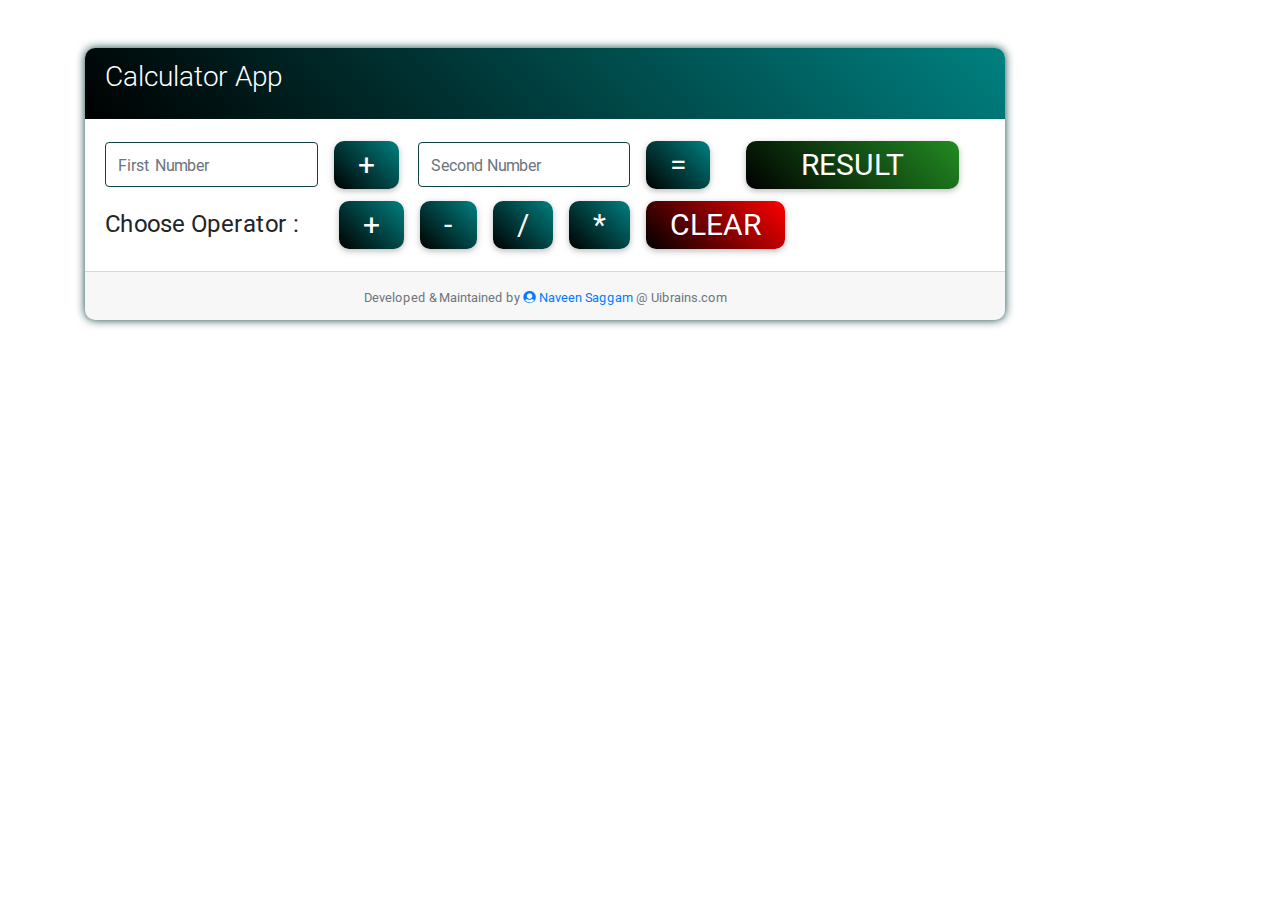
<file: JQuery_Complete_Files/11_JQuery_Calculator_App/index.html>
<!DOCTYPE html>
<html lang="en">
<head>
    <meta charset="UTF-8">
    <link rel="stylesheet" href="https://use.fontawesome.com/releases/v5.8.1/css/all.css" integrity="sha384-50oBUHEmvpQ+1lW4y57PTFmhCaXp0ML5d60M1M7uH2+nqUivzIebhndOJK28anvf" crossorigin="anonymous">
    <link rel="stylesheet" href="../bootstrap/css/font-awesome-5.8.1.css">
    <link rel="stylesheet" href="../bootstrap/css/bootstrap.css">
    <link rel="stylesheet" href="../bootstrap/css/mdb.css">
    <link rel="stylesheet" href="styles.css">
    <title>JQuery Calculator</title>
</head>
<body>

<!-- JQuery Calculator -->
<div class="container mt-5">
    <div class="row">
        <div class="col-md-10">
            <div class="card">
                <div class="card-header c_header text-white">
                    <h3 class="card-title">Calculator App</h3>
                </div>
                <div class="card-body py-3">
                    <div class="form-row align-items-center">
                        <div class="col-md-3">
                            <input type="number" class="form-control" id="firstNumber" placeholder="First Number">
                        </div>
                        <div class="col-md-1">
                            <button class="btn btn-teal" id="operator">+</button>
                        </div>
                        <div class="col-md-3 ml-3">
                            <input type="number" class="form-control" id="secondNumber" placeholder="Second Number">
                        </div>
						<div class="col-md-1">
                            <button class="btn btn-teal" id="equals-button">=</button>
                        </div>
                        <div class="col-md-3 ml-3">
                            <button class="btn btn-success btn-block" id="result-button">RESULT</button>
                        </div>
                    </div>
                    <div class="row align-items-center">
                        <div class="col-md-3 mt-2">
                            <h4>Choose Operator : </h4>
                        </div>
                        <div class="col-md-9">
                            <button class="btn btn-teal" id="plus-button">+</button>
                            <button class="btn btn-teal" id="minus-button">-</button>
                            <button class="btn btn-teal" id="divide-button">/</button>
                            <button class="btn btn-teal" id="multiply-button">*</button>
                            <button class="btn btn-danger" id="clear-button">Clear</button>
                        </div>

                    </div>
                </div>
                <div class="card-footer text-center text-muted">
                    <small>Developed & Maintained by
                        <a target="_blank" href="https://github.com/thenaveensaggam"><i class="fa fa-user-circle"></i> Naveen Saggam</a>
                        @ Uibrains.com</small>
                </div>
            </div>
        </div>
        <div class="col-md-2"></div>
    </div>
</div>




<script src="../jquery/jquery-3.4.1.js"></script>
<script src="../bootstrap/js/popper.min.js"></script>
<script src="../bootstrap/js/bootstrap.js"></script>
<script src="../bootstrap/js/mdb.js"></script>
<script src="script.js"></script>
</body>
</html>
</file>
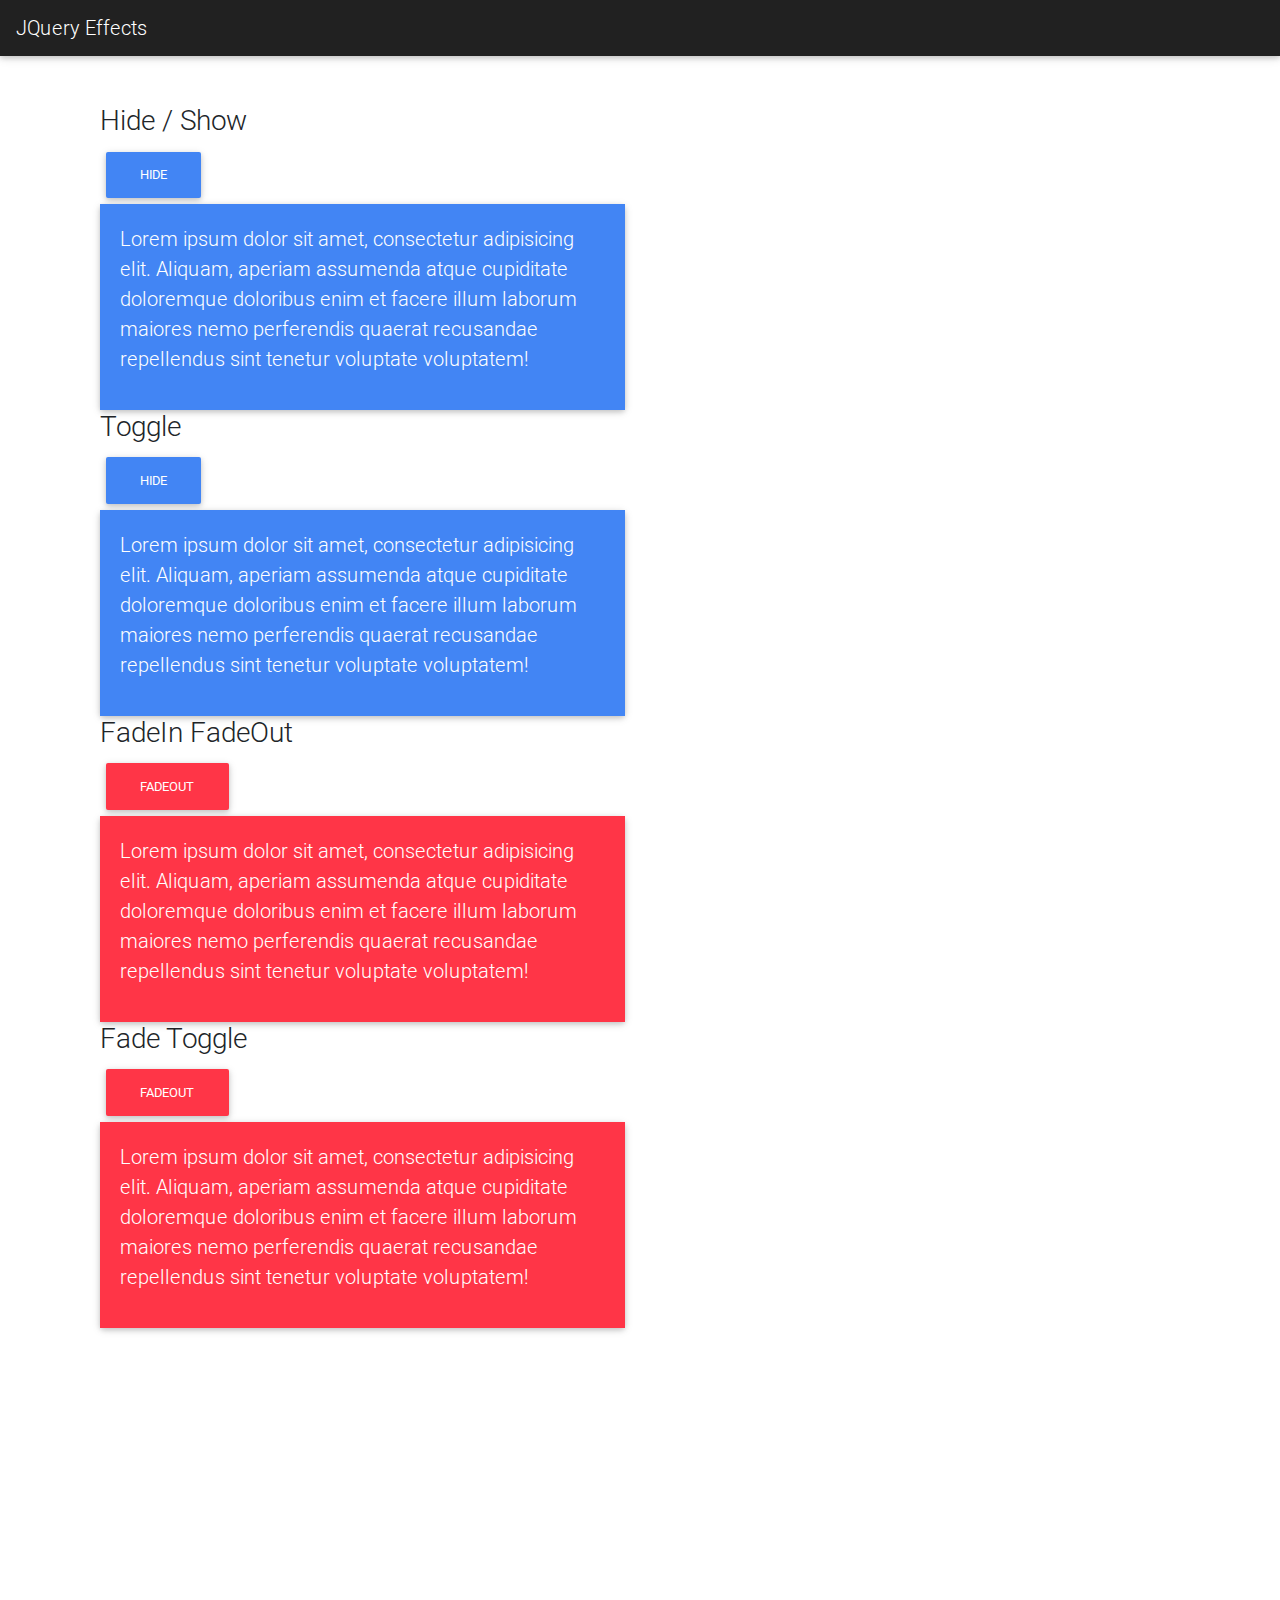
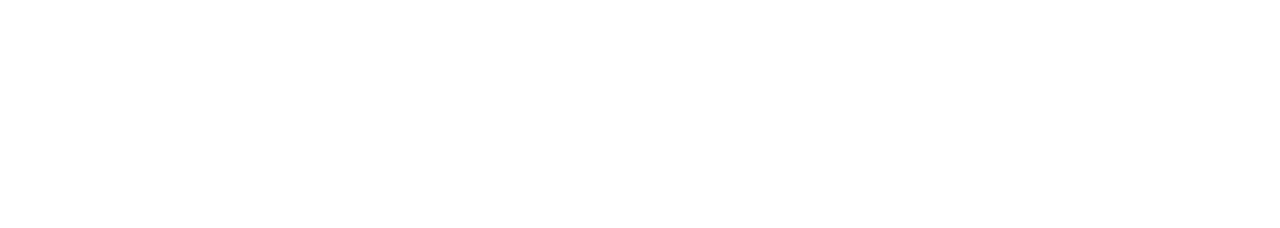
<file: JQuery_Complete_Files/04_JQuery_Effects/04_JQuery_Effects.html>
<!DOCTYPE html>
<html lang="en">
<head>
    <meta charset="UTF-8">
    <meta name="viewport" content="width=device-width, initial-scale=1.0">
    <meta http-equiv="X-UA-Compatible" content="ie=edge">
    <link rel="stylesheet" href="https://use.fontawesome.com/releases/v5.8.1/css/all.css" integrity="sha384-50oBUHEmvpQ+1lW4y57PTFmhCaXp0ML5d60M1M7uH2+nqUivzIebhndOJK28anvf" crossorigin="anonymous">
    <link rel="stylesheet" href="../bootstrap/css/font-awesome-5.8.1.css">
    <link rel="stylesheet" href="../bootstrap/css/bootstrap.css">
    <link rel="stylesheet" href="../bootstrap/css/mdb.css">
    <link rel="stylesheet" href="04_styles.css">
    <title>JQuery Effects</title>
</head>
<body>


<nav class="navbar navbar-expand-sm navbar-dark bg-dark">
    <a class="navbar-brand" href="#">JQuery Effects</a>
    <button class="navbar-toggler" data-toggle="collapse" data-target="#navbarNav">
        <span class="navbar-toggler-icon"></span>
    </button>
</nav>

<div class="container mt-5">
    <!--########################START HERE#########################-->

    <!-- hide , show , Fadein , FadeOut , FadeToggle , SlideDown , SlideUp -->

   <div class="container">
       <div class="row">
           <div class="col-md-6">

               <!-- Hide -->
               <h3>Hide / Show</h3>
               <button class="btn btn-primary" id="btn-1">HIDE</button>
               <div class="card" id="card-1">
                   <div class="card-body bg-primary text-white">
                       <p class="lead">Lorem ipsum dolor sit amet, consectetur adipisicing elit. Aliquam, aperiam assumenda atque cupiditate doloremque doloribus enim et facere illum laborum maiores nemo perferendis quaerat recusandae repellendus sint tenetur voluptate voluptatem!</p>
                   </div>
               </div>

               <!-- Toggle -->
               <h3>Toggle</h3>
               <button class="btn btn-primary" id="btn-2">HIDE</button>
               <div class="card" id="card-2">
                   <div class="card-body bg-primary text-white">
                       <p class="lead">Lorem ipsum dolor sit amet, consectetur adipisicing elit. Aliquam, aperiam assumenda atque cupiditate doloremque doloribus enim et facere illum laborum maiores nemo perferendis quaerat recusandae repellendus sint tenetur voluptate voluptatem!</p>
                   </div>
               </div>

               <!-- FadeIn FadeOut -->
               <h3>FadeIn FadeOut</h3>
               <button class="btn btn-danger" id="btn-3">FADEOUT</button>
               <div class="card" id="card-3">
                   <div class="card-body bg-danger text-white">
                       <p class="lead">Lorem ipsum dolor sit amet, consectetur adipisicing elit. Aliquam, aperiam assumenda atque cupiditate doloremque doloribus enim et facere illum laborum maiores nemo perferendis quaerat recusandae repellendus sint tenetur voluptate voluptatem!</p>
                   </div>
               </div>

               <!-- Fade Toggle -->
               <h3>Fade Toggle</h3>
               <button class="btn btn-danger" id="btn-4">FADEOUT</button>
               <div class="card" id="card-4">
                   <div class="card-body bg-danger text-white">
                       <p class="lead">Lorem ipsum dolor sit amet, consectetur adipisicing elit. Aliquam, aperiam assumenda atque cupiditate doloremque doloribus enim et facere illum laborum maiores nemo perferendis quaerat recusandae repellendus sint tenetur voluptate voluptatem!</p>
                   </div>
               </div>

           </div>
       </div>
   </div>


</div>


<div style="margin-top:500px;"></div>


<!-- BODY ENDS -->
<script src="../jquery/jquery-3.4.1.js"></script>
<script src="../bootstrap/js/popper.min.js"></script>
<script src="../bootstrap/js/bootstrap.min.js"></script>
<script src="../bootstrap/js/mdb.min.js"></script>
<script src="04_app.js"></script>
</body>
</html>
</file>
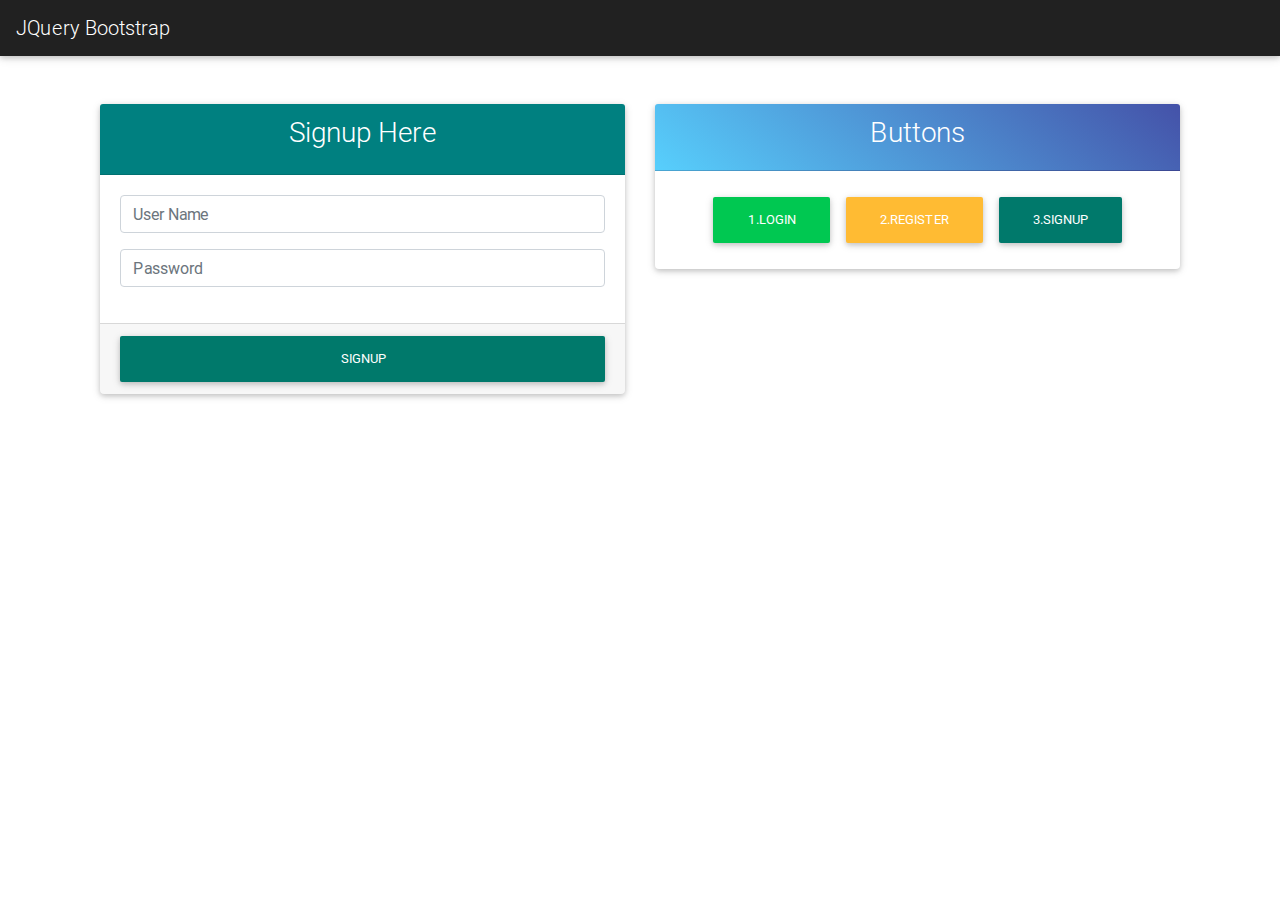
<file: JQuery_Complete_Files/08_JQuery_Bootstrap/08_JQuery_Bootstrap.html>
<!DOCTYPE html>
<html lang="en">
<head>
    <meta charset="UTF-8">
    <meta name="viewport" content="width=device-width, initial-scale=1.0">
    <meta http-equiv="X-UA-Compatible" content="ie=edge">
    <link rel="stylesheet" href="https://use.fontawesome.com/releases/v5.8.1/css/all.css" integrity="sha384-50oBUHEmvpQ+1lW4y57PTFmhCaXp0ML5d60M1M7uH2+nqUivzIebhndOJK28anvf" crossorigin="anonymous">
    <link rel="stylesheet" href="../bootstrap/css/font-awesome-5.8.1.css">
    <link rel="stylesheet" href="../bootstrap/css/bootstrap.css">
    <link rel="stylesheet" href="../bootstrap/css/mdb.css">
    <link rel="stylesheet" href="08_styles.css">
    <title>JQuery Bootstrap</title>
</head>
<body>

<nav class="navbar navbar-expand-sm navbar-dark bg-dark">
    <a class="navbar-brand" href="#">JQuery Bootstrap</a>
    <button class="navbar-toggler" data-toggle="collapse" data-target="#navbarNav">
        <span class="navbar-toggler-icon"></span>
    </button>
</nav>

<div class="container mt-5">
    <!--########################  START HERE  #########################-->

    <!-- change the form classes from bg-teal to bg-warning -->

    <div class="container">
        <div class="row">
            <div class="col-md-6">
                <div class="card text-center text-white">
                    <div class="card-header bg-teal" id="form-card-header">
                        <h3 class="card-title" id="card-title">Signup Here</h3>
                    </div>
                    <div class="card-body">
                        <form>
                            <div class="form-group">
                                <input type="text" class="form-control" placeholder="User Name">
                            </div>
                            <div class="form-group">
                                <input type="password" class="form-control" placeholder="Password">
                            </div>
                        </form>
                    </div>
                    <div class="card-footer">
                        <a class="btn btn-teal btn-block" id="submit-button">Signup</a>
                    </div>
                </div>
            </div>
            <div class="col-md-6">
                <div class="card text-center text-white">
                    <div class="card-header blue-gradient-rgba ">
                        <h3>Buttons</h3>
                    </div>
                    <div class="card-body">
                        <a class="btn btn-success" id="login-button">1.Login</a>
                        <a class="btn btn-warning" id="register-button">2.Register</a>
                        <a class="btn btn-teal" id="signup-button">3.Signup</a>
                    </div>
                </div>
            </div>
        </div>
    </div>



    <!--########################  ENDS HERE   #########################-->
</div>
<div style="margin-top:500px;"></div>
<script src="../jquery/jquery-3.4.1.js"></script>
<script src="../bootstrap/js/popper.min.js"></script>
<script src="../bootstrap/js/bootstrap.min.js"></script>
<script src="../bootstrap/js/mdb.min.js"></script>
<script src="08_app.js"></script>
</body>
</html>
</file>
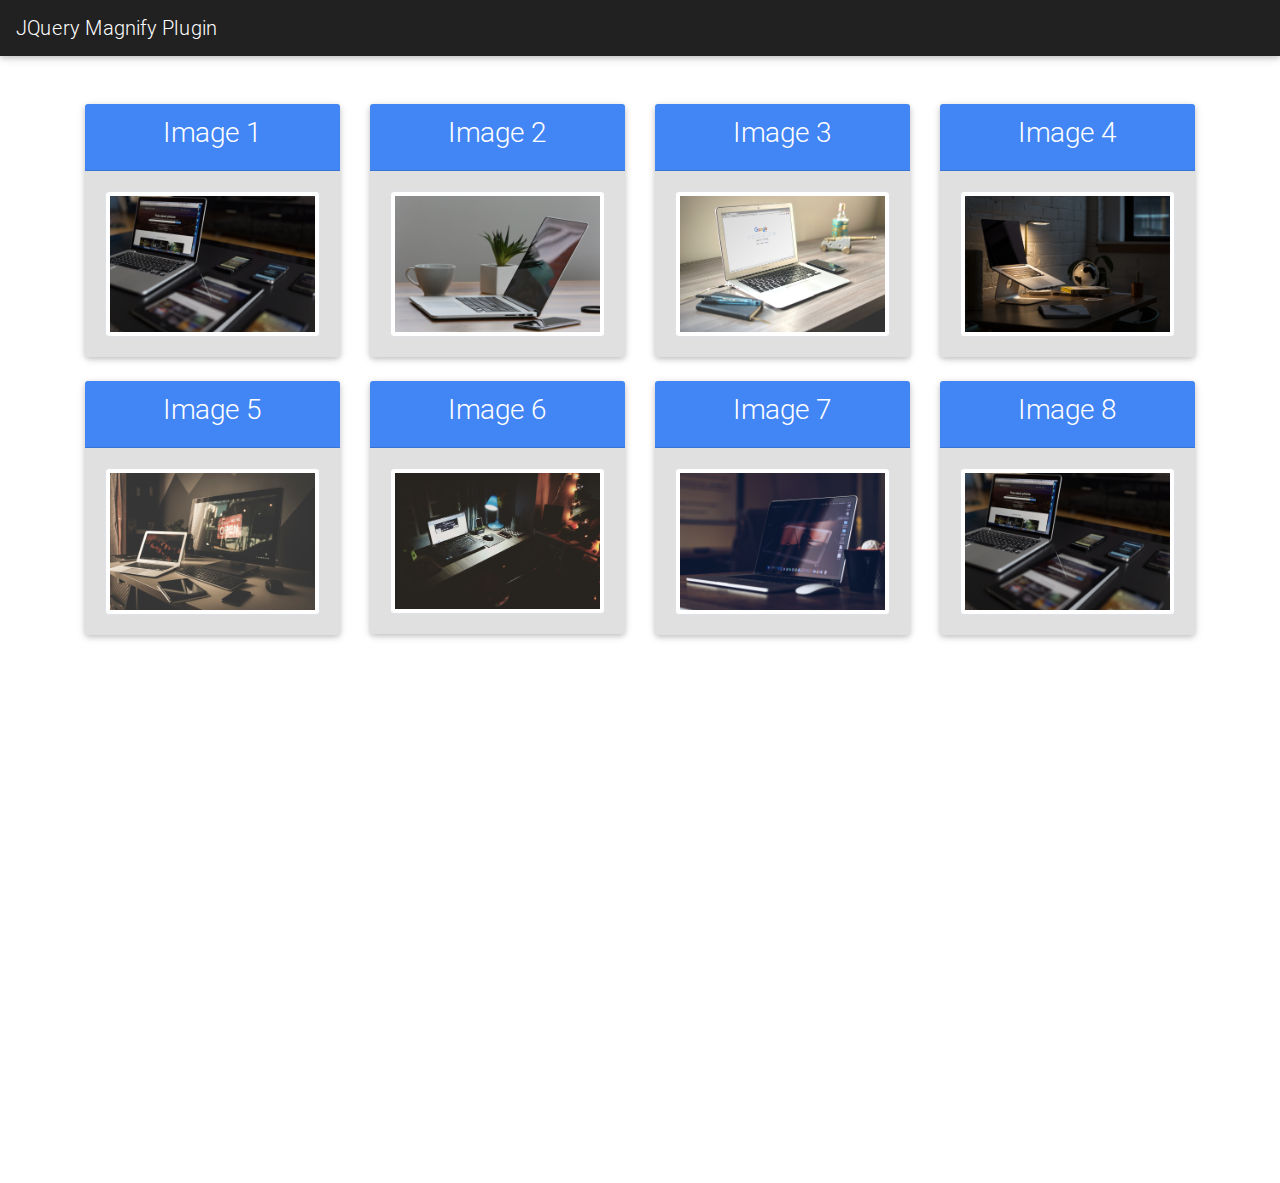
<file: JQuery_Complete_Files/09_JQuery_Magnify_Plugin/09_JQuery_Magnify_Plugin.html>
<!DOCTYPE html>
<html lang="en">
<head>
    <meta charset="UTF-8">
    <meta name="viewport" content="width=device-width, initial-scale=1.0">
    <meta http-equiv="X-UA-Compatible" content="ie=edge">
    <link rel="stylesheet" href="https://use.fontawesome.com/releases/v5.8.1/css/all.css" integrity="sha384-50oBUHEmvpQ+1lW4y57PTFmhCaXp0ML5d60M1M7uH2+nqUivzIebhndOJK28anvf" crossorigin="anonymous">
    <link rel="stylesheet" href="../bootstrap/css/font-awesome-5.8.1.css">
    <link rel="stylesheet" href="../bootstrap/css/bootstrap.css">
    <link rel="stylesheet" href="../bootstrap/css/mdb.css">
    <link rel="stylesheet" href="plugin/zoomple.css">
    <title>JQuery Magnify Plugin</title>
    <style>

    </style>
</head>
<body>

<nav class="navbar navbar-expand-sm navbar-dark bg-dark">
    <a class="navbar-brand" href="#">JQuery Magnify Plugin</a>
    <button class="navbar-toggler" data-toggle="collapse" data-target="#navbarNav">
        <span class="navbar-toggler-icon"></span>
    </button>
</nav>

<!-- Light box Plugin -->
<section class="p-5">
    <div class="container">
        <div class="row">
            <div class="col-md-3">
                <div class="card text-center">
                    <div class="card-header bg-primary text-white ">
                        <h3>Image 1</h3>
                    </div>
                    <div class="card-body bg-light">
                        <a href="../img/image1.jpg" class="zoomple">
                            <img src="../img/image1.jpg" class="img-fluid img-thumbnail">
                        </a>
                    </div>
                </div>
            </div>
            <div class="col-md-3">
                <div class="card text-center">
                    <div class="card-header bg-primary text-white ">
                        <h3>Image 2</h3>
                    </div>
                    <div class="card-body bg-light">
                        <a href="../img/image2.jpg" class="zoomple">
                            <img src="../img/image2.jpg" class="img-fluid img-thumbnail">
                        </a>
                    </div>
                </div>
            </div>
            <div class="col-md-3">
                <div class="card text-center">
                    <div class="card-header bg-primary text-white ">
                        <h3>Image 3</h3>
                    </div>
                    <div class="card-body bg-light">
                        <a href="../img/image3.jpeg" class="zoomple">
                            <img src="../img/image3.jpeg" class="img-fluid img-thumbnail">
                        </a>
                    </div>
                </div>
            </div>
            <div class="col-md-3">
                <div class="card text-center">
                    <div class="card-header bg-primary text-white ">
                        <h3>Image 4</h3>
                    </div>
                    <div class="card-body bg-light">
                        <a href="../img/image4.jpeg" class="zoomple">
                            <img src="../img/image4.jpeg" class="img-fluid img-thumbnail">
                        </a>
                    </div>
                </div>
            </div>
        </div>
        <div class="row mt-4">
            <div class="col-md-3">
                <div class="card text-center">
                    <div class="card-header bg-primary text-white ">
                        <h3>Image 5</h3>
                    </div>
                    <div class="card-body bg-light">
                        <a href="../img/image5.jpeg" class="zoomple">
                            <img src="../img/image5.jpeg" class="img-fluid img-thumbnail">
                        </a>
                    </div>
                </div>
            </div>
            <div class="col-md-3">
                <div class="card text-center">
                    <div class="card-header bg-primary text-white ">
                        <h3>Image 6</h3>
                    </div>
                    <div class="card-body bg-light">
                        <a href="../img/image6.jpeg" class="zoomple">
                            <img src="../img/image6.jpeg" class="img-fluid img-thumbnail">
                        </a>
                    </div>
                </div>
            </div>
            <div class="col-md-3">
                <div class="card text-center">
                    <div class="card-header bg-primary text-white ">
                        <h3>Image 7</h3>
                    </div>
                    <div class="card-body bg-light">
                        <a href="../img/image7.jpeg" class="zoomple">
                            <img src="../img/image7.jpeg" class="img-fluid img-thumbnail">
                        </a>
                    </div>
                </div>
            </div>
            <div class="col-md-3">
                <div class="card text-center">
                    <div class="card-header bg-primary text-white ">
                        <h3>Image 8</h3>
                    </div>
                    <div class="card-body bg-light">
                        <a href="../img/image1.jpg" class="zoomple">
                            <img src="../img/image1.jpg" class="img-fluid img-thumbnail">
                        </a>
                    </div>
                </div>
            </div>
        </div>
    </div>
</section>


<div style="margin-top:500px;"></div>


<!-- BODY ENDS -->
<script src="../jquery/jquery-3.4.1.js"></script>
<script src="../bootstrap/js/popper.min.js"></script>
<script src="../bootstrap/js/bootstrap.min.js"></script>
<script src="../bootstrap/js/mdb.min.js"></script>
<script src="plugin/zoomple.js"></script>
<script src="09_app.js"></script>
</body>
</html>
</file>
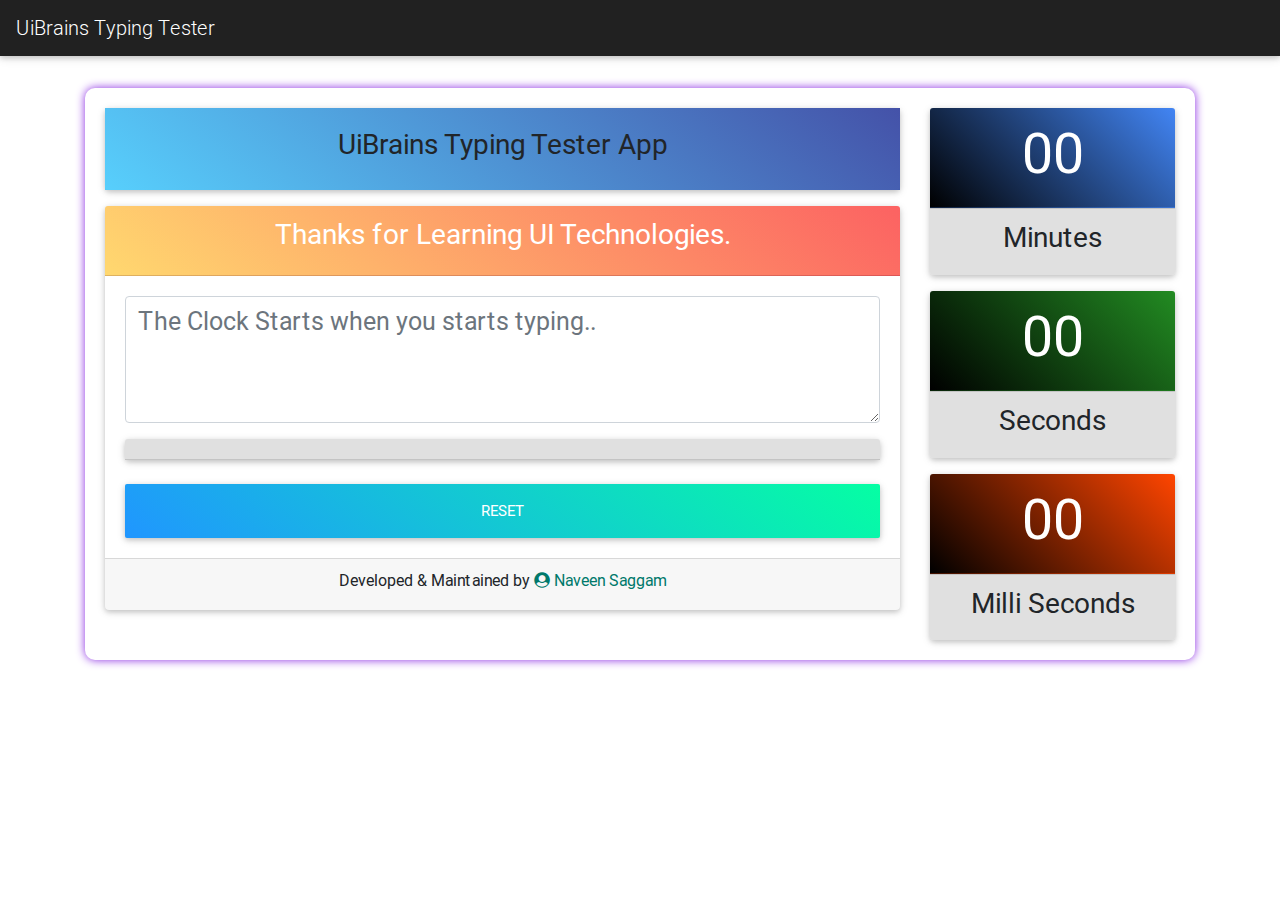
<file: JQuery_Complete_Files/12_JQuery_Typing_Tester_App/12_JQuery_Typing_Tester.html>
<!DOCTYPE html>
<html lang="en">
<head>
    <meta charset="UTF-8">
    <meta name="viewport" content="width=device-width, initial-scale=1.0">
    <meta http-equiv="X-UA-Compatible" content="ie=edge">
    <link rel="stylesheet" href="https://use.fontawesome.com/releases/v5.8.1/css/all.css" integrity="sha384-50oBUHEmvpQ+1lW4y57PTFmhCaXp0ML5d60M1M7uH2+nqUivzIebhndOJK28anvf" crossorigin="anonymous">
    <link rel="stylesheet" href="../bootstrap/css/font-awesome-5.8.1.css">
    <link rel="stylesheet" href="../bootstrap/css/bootstrap.css">
    <link rel="stylesheet" href="../bootstrap/css/mdb.css">
    <link rel="stylesheet" href="12_styles.css">
    <title>UiBrains Typing Tester</title>
</head>
<body>

<!-- Audio Tags -->
<audio id="clap-sound">
    <source src="sounds/clap.wav" type="audio/wav">
</audio>

<audio id="congrats-sound">
    <source src="sounds/congrats.wav" type="audio/wav">
</audio>

<nav class="navbar navbar-expand-sm navbar-dark bg-dark">
    <a class="navbar-brand" href="#">UiBrains Typing Tester</a>
    <button class="navbar-toggler" data-toggle="collapse" data-target="#navbarNav">
        <span class="navbar-toggler-icon"></span>
    </button>
</nav>

<section class="p-3 mt-3">
    <div class="container">
        <div class="card t_card">
            <div class="card-body">
                <div class="row">
                    <div class="col-md-9">
                        <div class="card text-center">
                            <div class="card-body blue-gradient-rgba ">
                                <h3>UiBrains Typing Tester App</h3>
                            </div>
                        </div>
                        <div class="card text-center mt-3">
                            <div class="card-header peach-gradient text-white">
                                <h3 class="card-title" id="original-text">Thanks for Learning UI Technologies.</h3>
                            </div>
                            <div class="card-body">
                                <form>
                                    <div class="form-group">
                                        <!-- to disable the paste option -->
                                        <textarea onpaste="return false" id="text-area" class="form-control" rows="3" placeholder="The Clock Starts when you starts typing.."></textarea>
                                    </div>
                                </form>
                                <div class="card mt-2">
                                    <div class="card-header bg-light p-1" id="message-card">
                                        <h3 id="message" class="card-title text-white"></h3>
                                    </div>
                                </div>
                                <button id="reset-button" class="btn btn-teal aqua-gradient btn-block btn-lg mt-4">Reset</button>
                            </div>
                            <div class="card-footer">
                                <h6>Developed & Maintained by
                                    <a class="text-teal" href="https://github.com/thenaveensaggam" target="_blank">
                                        <i class="fa fa-user-circle"></i> Naveen Saggam
                                    </a>
                                </h6>
                            </div>
                        </div>
                    </div>
                    <div class="col-md-3">
                        <div class="card text-center">
                            <div class="card-header bg-primary text-white">
                                <h4 id="minutes" class="display-4">00</h4>
                            </div>
                            <div class="card-footer bg-light">
                                <h3>Minutes</h3>
                            </div>
                        </div>
                        <div class="card text-center mt-3">
                            <div class="card-header bg-success text-white">
                                <h4 id="seconds" class="display-4">00</h4>
                            </div>
                            <div class="card-footer bg-light">
                                <h3>Seconds</h3>
                            </div>
                        </div>
                        <div class="card text-center mt-3">
                            <div class="card-header bg-warning text-white">
                                <h4 id="m-seconds" class="display-4">00</h4>
                            </div>
                            <div class="card-footer bg-light">
                                <h3>Milli Seconds</h3>
                            </div>
                        </div>
                    </div>
                </div>
            </div>
        </div>
    </div>
</section>

<!-- Congrats Modal -->
<div class="modal animated jackInTheBox" id="congrats-modal">
    <div class="modal-dialog">
        <div class="modal-content">
            <div class="modal-header bg-success text-white">
                <h3>Congratulations</h3>
                <button class="close" data-dismiss="modal">
                    <i class="fa fa-times-circle"></i>
                </button>
            </div>
            <div class="modal-body">
                <h3 id="results"></h3>
                <ul class="list-group">
                    <li class="list-group-item list-group-item-action font-weight-bold">Minutes : <span id="modal-minutes"></span></li>
                    <li class="list-group-item list-group-item-action font-weight-bold">Seconds : <span id="modal-seconds"></span></li>
                    <li class="list-group-item list-group-item-action font-weight-bold">Milli Seconds : <span id="modal-mSeconds"></span></li>
                </ul>
            </div>
        </div>
    </div>
</div>

<!-- BODY ENDS -->
<script src="../jquery/jquery-3.4.1.js"></script>
<script src="../bootstrap/js/popper.min.js"></script>
<script src="../bootstrap/js/bootstrap.min.js"></script>
<script src="../bootstrap/js/mdb.min.js"></script>
<script src="12_script.js"></script>
</body>
</html>
</file>
<file: JQuery_Complete_Files/11_JQuery_Calculator_App/styles.css>
/* Your custom styles */
.card{
    box-shadow: 0 0 10px #124242;
    border-radius: 10px;
}
.card .card-header{
    border-top-left-radius: 10px;
    border-top-right-radius: 10px;
}
.form-control{
    border: 1px solid #124242;
    outline: none;
}
.form-control:focus{
    box-shadow: 0 0 5px black !important;
}
.bg-teal , .btn-teal{
    background: linear-gradient(45deg,black,teal) !important;
}
.btn-danger{
    background: linear-gradient(45deg,black,red) !important;
}
.btn-success{
    background: linear-gradient(45deg,black,forestgreen) !important;
}
.btn{
    font-size: 30px;
    padding: 0.1rem 1.5rem;
    border-radius: 10px;
}
input{
    font-size: 18px;
    height: 45px !important;
}
.c_header{
    background: linear-gradient(45deg,black,teal);
}
</file>
<file: JQuery_Complete_Files/04_JQuery_Effects/04_styles.css>
#mouse-div{
    height: 5px;
    background-color: black;
}
</file>
<file: JQuery_Complete_Files/08_JQuery_Bootstrap/08_styles.css>
.bg-teal{
    background-color: teal;
}
</file>
<file: JQuery_Complete_Files/09_JQuery_Magnify_Plugin/plugin/zoomple.css>
#zoomple_previewholder{
	left:0;
	top:0;
	z-index:99;
	position:absolute;
	display:none;
	width:300px;
	height:300px;
	background-color:transparent;
	background-position:50% 50%;
	background-repeat: no-repeat;
	transform: translateZ(0);
	-webkit-transform: translateZ(0);
}
#zoomple_previewholder .image_wrap{
	left:0;
	top:0;
	z-index:99;
	position:absolute;
	width:100%;
	height:100%;
	overflow:hidden;
	background:#fff;
	box-shadow:0 0 20px 4px #000;
}
#zoomple_previewholder.rounded .image_wrap{
	border:0 solid #454C50;	
	border-radius:50%;
	background-clip: padding-box;
}
#zoomple_previewholder .overlay{
	position:absolute;
	left:0;
	top:0;
	width:100%;
	height:100%;
	background-clip: padding-box;
	z-index:1; 
}
#zoomple_previewholder.rounded  .overlay{
	border-radius:50%;
	box-shadow:inset 0 0 20px 7px #fff;
}
#zoomple_previewholder .cursor{
	width:20px;
	height:20px;
	margin-left:-10px;
	margin-top:-10px;
	position:absolute;
	left:50%;
	top:50%;
	z-index:101;
	background: url(../images/cursor.png) 0 0 no-repeat;
}
#zoomple_previewholder.zp-visible{
	display:block;
}
#zoomple_previewholder img{
	display:block; 
	position:absolute;
	left:0;
	top:0;
}
#zoomple_previewholder .caption-wrap{ 
	position:absolute;
	top:100%;
	left:0;
	z-index:101;
	width:100%;
	margin:0;
	padding:0;   
	font:11px Verdana,sans-serif; 
	color:#090808; 
	border-radius:0 0 7px 7px;
} 
#zoomple_previewholder .caption-wrap .caption{ 
	padding:5px 10px;   
	font:11px Verdana,sans-serif; 
	border-radius:0 0 7px 7px;
	background: #fff;
} 
#zoomple_image_overlay{
	background:red;
	position:absolute;
	z-index:100; 
	filter: alpha(opacity=1);
	opacity: 0.01;
}
#zoomple_image_overlay.preview{
	background:rgb(0,0,0);
	filter: alpha(opacity=50);
	opacity: 0.5;
}
#zoomple_image_overlay .eyelet{
	background:rgba(0,0,0,0.2);
	position:absolute;
	left:0;
	top:0;
}
.marquee{
filter: alpha(opacity=100);
}
</file>
<file: JQuery_Complete_Files/12_JQuery_Typing_Tester_App/12_styles.css>
.form-control{
    font-size: 25px;
}
.bg-teal{
    background-color: #00796b;
}
.text-teal{
    color: #00796b;
}
.t_card{
    border-radius: 10px;
    box-shadow: 0 0 10px blueviolet;
}
.bg-primary{
    background: linear-gradient(45deg,black,#4285f4);
}
.bg-success{
    background: linear-gradient(45deg,black,forestgreen);
}
.bg-warning{
    background: linear-gradient(45deg,black,orangered);
}
.bg-danger{
    background: linear-gradient(45deg,black,red);
}
</file>
